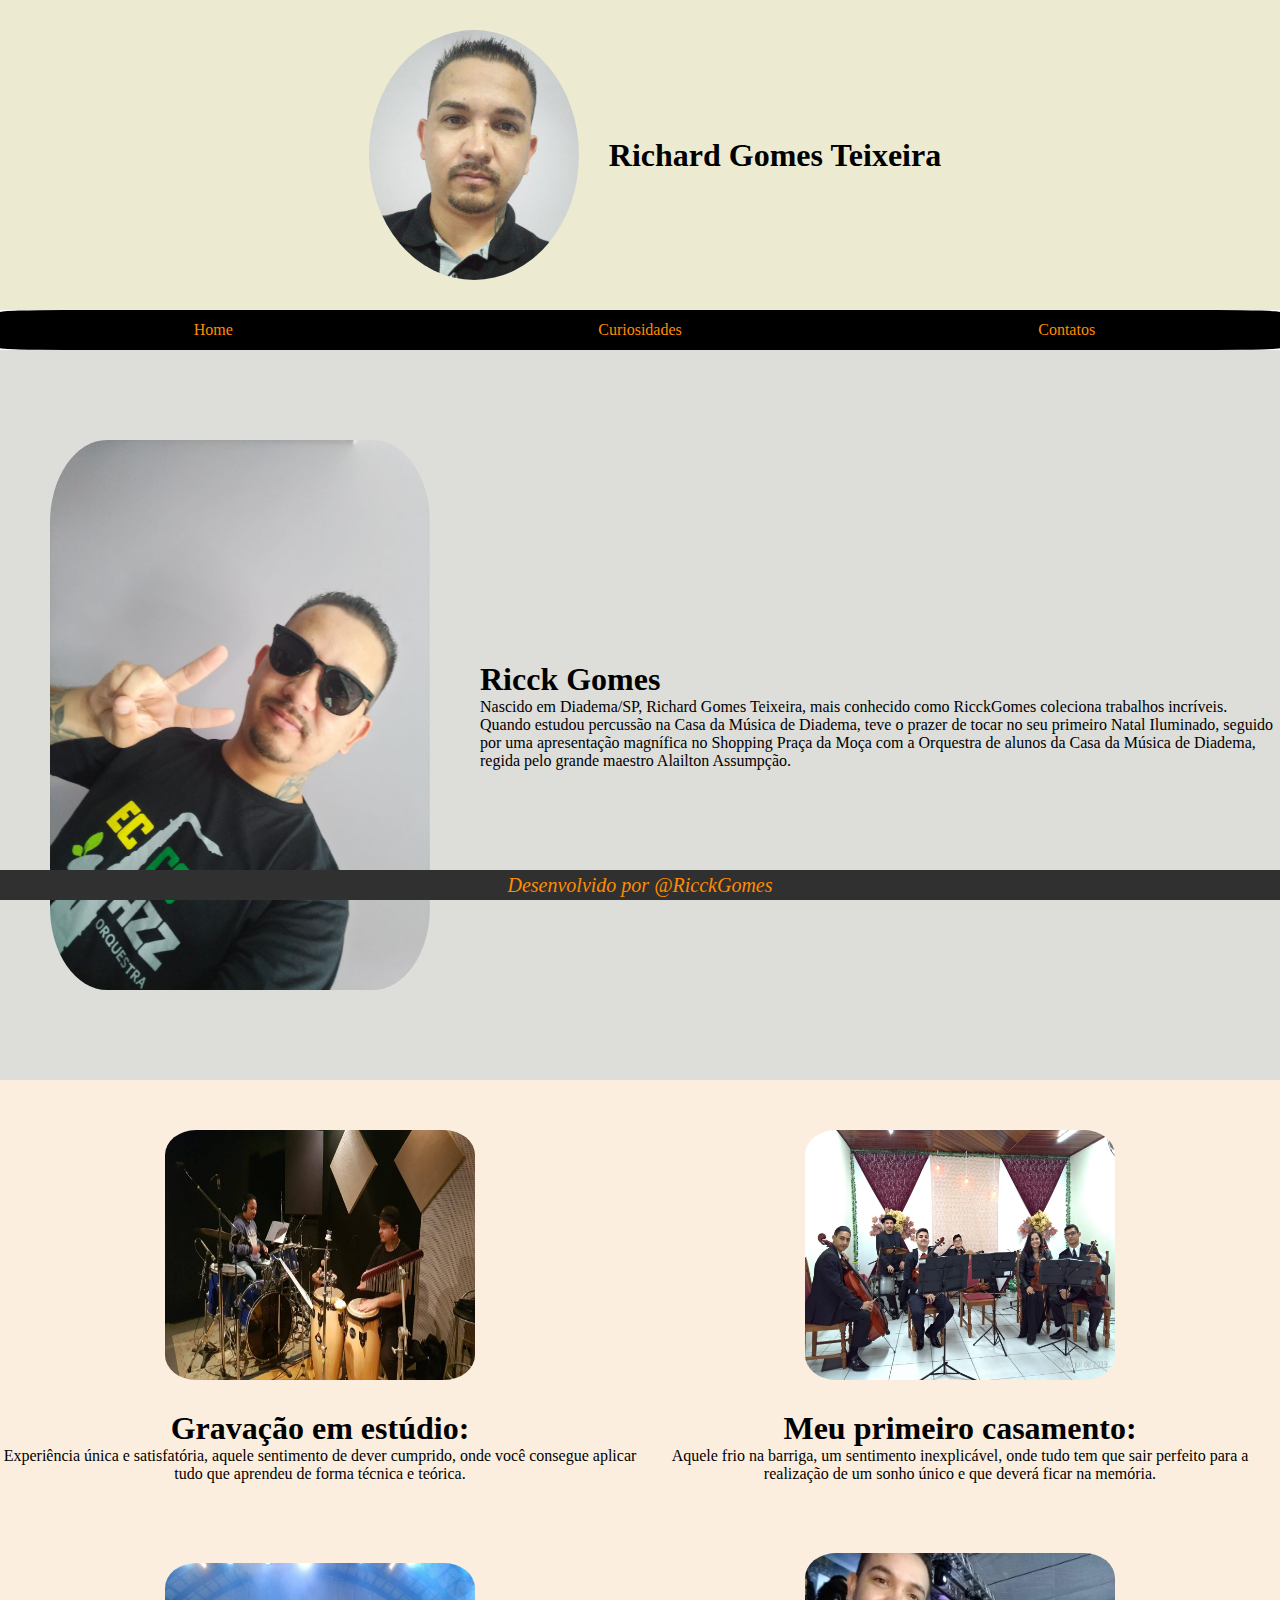
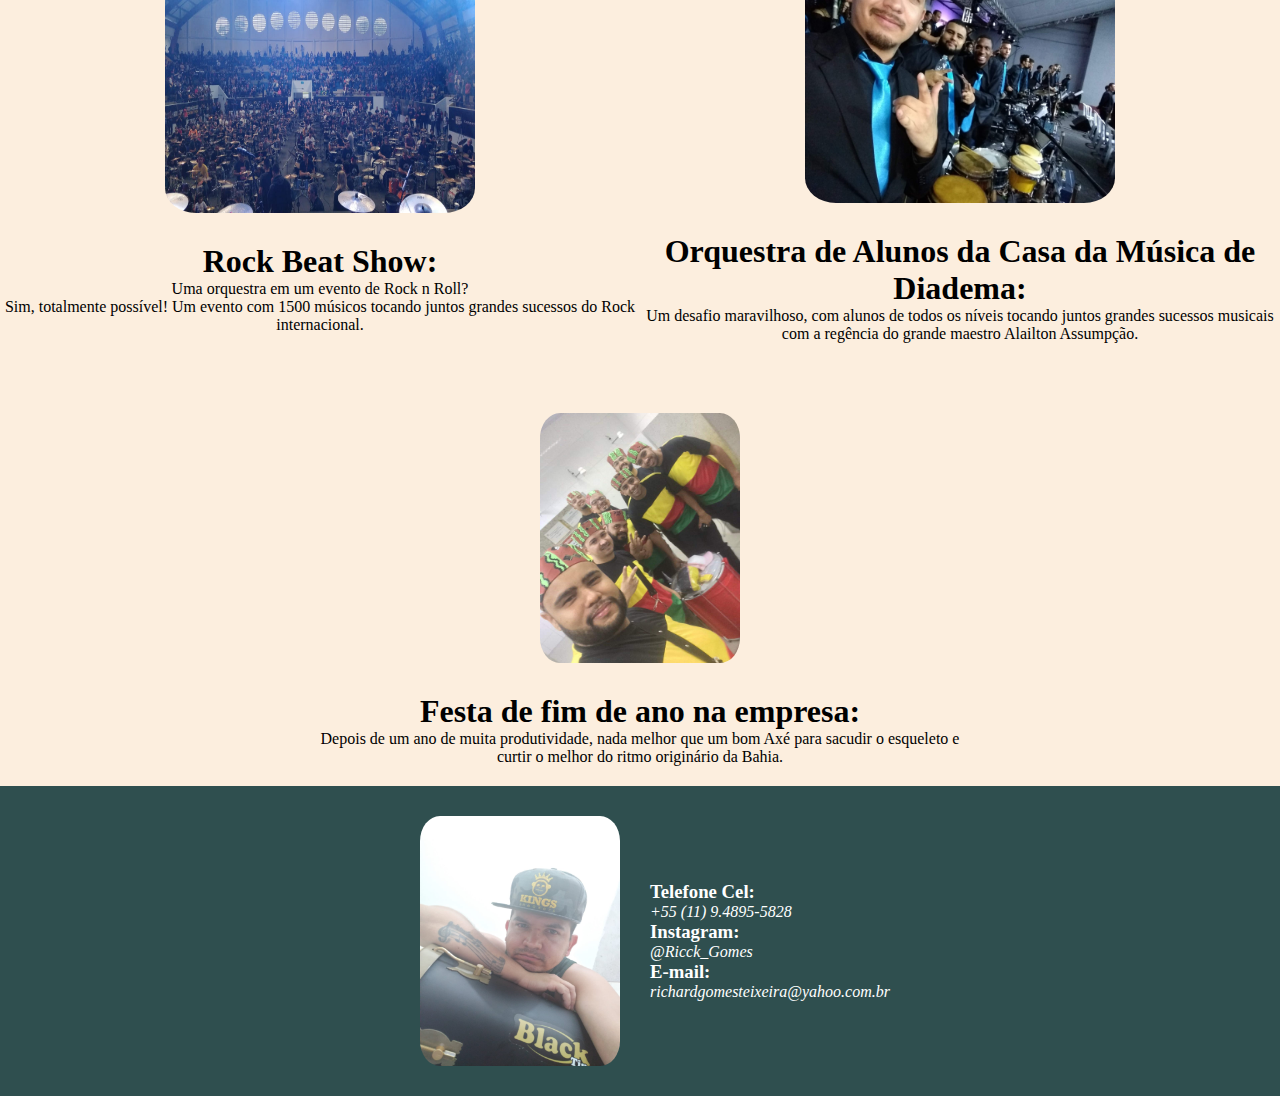
<file: index.html>
<html>
    <head>
        <title>Meu Curriculo</title>
        <link rel="stylesheet" href="index.css">
    </head>

    <body>
        <header>
            <img id="rosto" src="Imagens/Imagem principal.jpeg" alt="Imagem_principal">
            <h1>Richard Gomes Teixeira</h1>
        </header>

        <nav>
            <ul>
                <li><a href="#Home">Home</a></li>
                <li><a href="#Curiosidades">Curiosidades</a></li>
                <li><a href="#Contatos">Contatos</a></li>
            </ul>

        </nav>
        
        <main>
            <section id="Home" class="sessao">
                <img id="oculos" src="Imagens/Segunda imagem.jpeg" alt="Imagem_oculos">
                <section id="texto_home">
                    <h1>Ricck Gomes</h1>
                    <p>Nascido em Diadema/SP, Richard Gomes Teixeira, mais conhecido como RicckGomes coleciona trabalhos
                        incríveis. 
                    <p>Quando estudou percussão na Casa da Música de Diadema, teve o prazer de tocar no seu
                        primeiro Natal Iluminado, seguido por uma apresentação magnífica no Shopping Praça da Moça com a 
                        Orquestra de alunos da Casa da Música de Diadema, regida pelo grande maestro Alailton Assumpção.</p>
                    </p>
                </section>
            </section>

            <section id="Curiosidades" class="linha">
                <section id="estudio" class="coluna">
                    <img id="estudio_img" src="Imagens/Estudio.jpeg" alt="Imagem em estúdio">
                    <h1>Gravação em estúdio:</h1>
                    <p>Experiência única e satisfatória, aquele sentimento de dever cumprido, onde você consegue 
                        aplicar tudo que aprendeu de forma técnica e teórica.</p>
                </section>

                <section id="casamento" class="coluna">
                    <img id="casamento_img" src="Imagens/casamento 3.jpeg" alt="Imagem da banda completa">
                    <h1>Meu primeiro casamento:</h1>
                    <p>Aquele frio na barriga, um sentimento inexplicável, onde tudo tem que sair perfeito para a realização 
                        de um sonho único e que deverá ficar na memória.</p>
                </section>
            </section>

            <section id="Curiosidades_2" class="linha">
                <section id="rock_beat" class="coluna">
                    <img id="rock" src="Imagens/Rock beat show.jpeg" alt="Imagem panoramica">
                    <h1>Rock Beat Show:</h1>
                    <p>Uma orquestra em um evento de Rock n Roll?</p>
                    <p>Sim, totalmente possível! Um evento com 1500 músicos tocando juntos grandes sucessos do Rock 
                        internacional.</p>
                </section>

                <section id="shopping" class="coluna">
                    <img id="shopping_img" src="Imagens/Shopping Praca da Moca 2.jpeg" alt="Percussionistas reunidos">
                    <h1>Orquestra de Alunos da Casa da Música de Diadema:</h1>
                    <p>Um desafio maravilhoso, com alunos de todos os níveis tocando juntos grandes sucessos musicais 
                        com a regência do grande maestro Alailton Assumpção.</p>
                </section>
            </section>

            <section id="Curiosidades_3" class="linha">                
                <section id="axe" class="coluna">
                    <img id="axe_img" src="Imagens/Axe.jpeg" alt="Percussionistas reunidos">
                    <h1>Festa de fim de ano na empresa:</h1>
                    <p>Depois de um ano de muita produtividade, nada melhor que um bom Axé para sacudir o esqueleto e 
                        curtir o melhor do ritmo originário da Bahia.</p>
                </section>
            </section>

            <section id="Contatos" class="sessao">
                <img id="tantanzinho" src="Imagens/Com Tantanzinho.jpeg" alt="Segurando Tantanzinho">
                <section id="texto_contato">
                    <h3>Telefone Cel:</h3>
                    <p id="contatos_tel">+55 (11) 9.4895-5828</p>
                    <h3>Instagram:</h3>
                    <p id="contatos_insta">@Ricck_Gomes</p>
                    <h3>E-mail:</h3>
                    <p id="contatos_email">richardgomesteixeira@yahoo.com.br</p>
                </section>
            </section>

        </main>

        <footer>Desenvolvido por @RicckGomes</footer>

    </body>
</html>
</file>
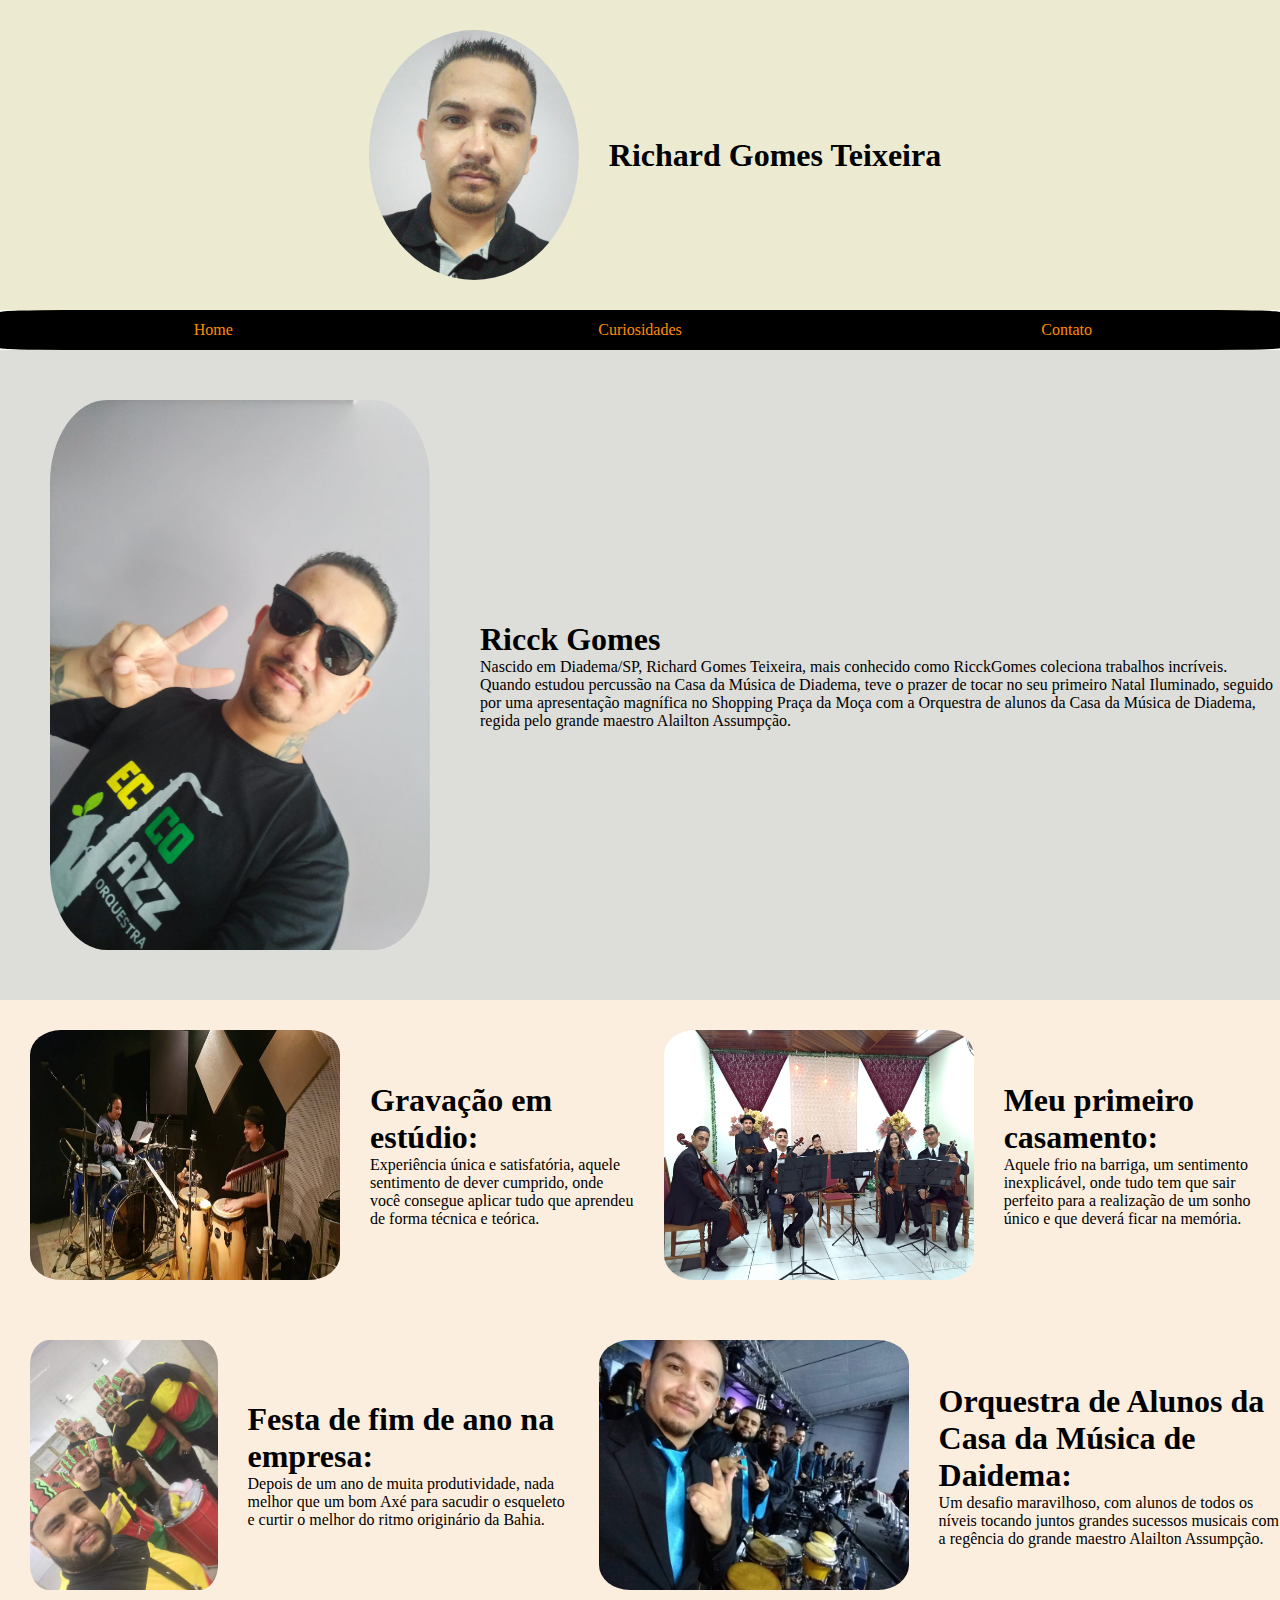
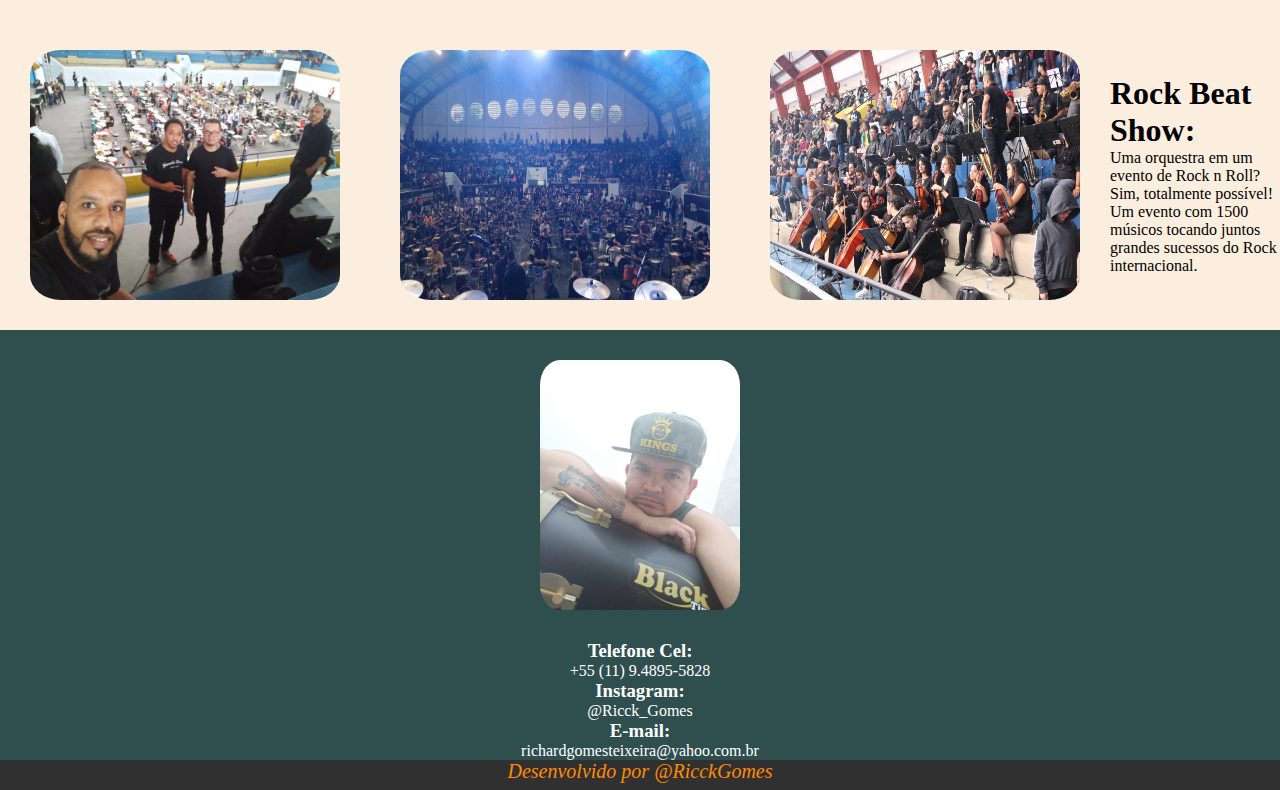
<file: pagina1.html>
<html>
    <head>
        <title>Meu Curriculo</title>
        <link rel="stylesheet" href="pagina1.css">
    </head>

    <body>
        <header>
            <img id="rosto" src="Imagens/Imagem principal.jpeg" alt="Imagem_principal">
            <h1>Richard Gomes Teixeira</h1>
        </header>

        <nav>
            <ul>
                <li><a href="#Home">Home</a></li>
                <li><a href="#Curiosidades">Curiosidades</a></li>
                <li><a href="#Contato">Contato</a></li>
            </ul>

        </nav>
        
        <main>
            <section id="Home" class="sessao">
                <img id="oculos" src="Imagens/Segunda imagem.jpeg" alt="Imagem_oculos">
                <section id="texto_home">
                    <h1>Ricck Gomes</h1>
                    <p>Nascido em Diadema/SP, Richard Gomes Teixeira, mais conhecido como RicckGomes coleciona trabalhos
                        incríveis. 
                    <p>Quando estudou percussão na Casa da Música de Diadema, teve o prazer de tocar no seu
                        primeiro Natal Iluminado, seguido por uma apresentação magnífica no Shopping Praça da Moça com a 
                        Orquestra de alunos da Casa da Música de Diadema, regida pelo grande maestro Alailton Assumpção.</p>
                    </p>
                </section>
            </section>

            <section id="Curiosidades" class="sessao">
                <img id="estudio_img" src="Imagens/Estudio.jpeg" alt="Imagem em estúdio">
                <section id="estudio">
                    <h1>Gravação em estúdio:</h1>
                    <p>Experiência única e satisfatória, aquele sentimento de dever cumprido, onde você consegue 
                        aplicar tudo que aprendeu de forma técnica e teórica.</p>
                </section>

                <img id="casamento_img" src="Imagens/casamento 3.jpeg" alt="Imagem da banda completa">
                <section id="casamento">
                    <h1>Meu primeiro casamento:</h1>
                    <p>Aquele frio na barriga, um sentimento inexplicável, onde tudo tem que sair perfeito para a realização 
                        de um sonho único e que deverá ficar na memória.</p>
                </section>
            </section>

            <section id="Curiosidades_2" class="sessao">
                <img id="axe_img" src="Imagens/Axe.jpeg" alt="Percussionistas reunidos">
                <section id="axe">
                    <h1>Festa de fim de ano na empresa:</h1>
                    <p>Depois de um ano de muita produtividade, nada melhor que um bom Axé para sacudir o esqueleto e 
                        curtir o melhor do ritmo originário da Bahia.</p>
                </section>

                <img id="shopping_img" src="Imagens/Shopping Praca da Moca 2.jpeg" alt="">
                <section id="shopping">
                    <h1>Orquestra de Alunos da Casa da Música de Daidema:</h1>
                    <p>Um desafio maravilhoso, com alunos de todos os níveis tocando juntos grandes sucessos musicais 
                        com a regência do grande maestro Alailton Assumpção.</p>
                </section>
            </section>

            <section id="Curiosidades_3" class="sessao">
                <img id="rock_cozinha" src="Imagens/Cozinha Bateras.jpeg" alt="Músicos unidos para um evento extraordinário">
                <img id="rock" src="Imagens/Rock beat show.jpeg" alt="Imagem panoramica">
                <img id="rock_orquestra" src="Imagens/rock beat show orquestra.jpeg" alt="">
                    <section id="rock_beat">
                    <h1>Rock Beat Show:</h1>
                    <p>Uma orquestra em um evento de Rock n Roll?</p>
                    <p>Sim, totalmente possível! Um evento com 1500 músicos tocando juntos grandes sucessos do Rock 
                        internacional.</p>
                </section>
            </section>

            <section id="Contato" class="sessao">
                <img id="tantanzinho" src="Imagens/Com Tantanzinho.jpeg" alt="Segurando Tantanzinho">
                <h3>Telefone Cel:</h3>
                <p>+55 (11) 9.4895-5828</p>
                <h3>Instagram:</h3>
                <p>@Ricck_Gomes</p>
                <h3>E-mail:</h3>
                <p>richardgomesteixeira@yahoo.com.br</p>
            </section>

        </main>

        <footer>Desenvolvido por @RicckGomes</footer>

    </body>
</html>
</file>
<file: index.css>
*{
    margin: 0;
    padding: 0;
    font-family: 'Times New Roman', Times, serif;

}

#rosto{
    height: 250px;
    width: 210px;
    border-radius: 50%;
    margin: 30px;

}

#rosto:hover{
    border-radius: 20%;

}

#oculos{
    height: 550px;
    width: 380px;
    margin: 50px;
    border-radius: 15%;

}

header{
    background-color: rgb(236, 235, 210);
    display: flex;
    align-items: center;
    justify-content: center;


}

nav{
    background-color: black;
    border-radius: 5%;

}

ul{
    display: flex;
    align-items: center;
    justify-content: center;
    height: 40px;

}

li{
    list-style: none;
    height: 100%;
    width: 100%;
    display: flex;
    align-items: center;
    justify-content: center;

}

li:hover{
    background-color: rgb(49, 48, 48);
    border-bottom: 3px solid darkorange;
    border-left: 3px solid darkorange;
    border-right: 3px solid darkorange;
    border-top: 3px solid darkorange;
    border-radius: 10%;

}

li a{
    text-decoration: none;
    color: darkorange;

}

main{
    background-color: rgb(221, 221, 218);
    display: flex;
    flex-direction: column;
    align-items: center;
    justify-content: center;
    
}

.sessao{
    height: 100%;
    width: 100%;

}

.linha{
    height: 33,33%;
    display: flex;
    align-items: center;
    justify-content: center;
    padding: 20px;

}

.coluna{
    height: 100%;
    width: 50%;
    display: flex;
    align-items: center;
    justify-content: center;
    flex-direction: column;
    text-align: center;

}

section#Home{
    display: flex;
    align-items: center;
    justify-content: center;
    height: 730px;
    width: 100%;

}

section#Curiosidades{
    display: flex;
    align-items: center;
    justify-content: center;
    background-color: rgb(252, 238, 222);
    height: 100%;
    width: 100%;

}


#estudio_img{
    height: 250px;
    width: 310px;
    border-radius: 10%;
    margin: 30px;

}

#casamento_img{
    height: 250px;
    width: 310px;
    border-radius: 10%;
    margin: 30px;

}

section#Curiosidades_2{
    display: flex;
    align-items: center;
    justify-content: center;
    background-color: rgb(252, 238, 222);
    height: 100%;
    width: 100%;

}

#axe_img{
    height: 250px;
    width: 200px;
    border-radius: 10%;
    margin: 30px;

}

#shopping_img{
    height: 250px;
    width: 310px;
    border-radius: 10%;
    margin: 30px;

}

section#Curiosidades_3{
    display: flex;
    align-items: center;
    justify-content: center;
    background-color: rgb(252, 238, 222);
    height: 100%;
    width: 100%;

}

#rock_cozinha{
    height: 250px;
    width: 310px;
    border-radius: 10%;
    margin: 30px;

}

#rock{
    height: 250px;
    width: 310px;
    border-radius: 10%;
    margin: 30px;

}

#rock_orquestra{
    height: 250px;
    width: 310px;
    border-radius: 10%;
    margin: 30px;

}

section#Contatos{
    display: flex;
    align-items: center;
    justify-content: center;
    background-color: darkslategray;
    color: white;
    height: 100%;
    width: 100%;

}

#contatos_tel, #contatos_insta, #contatos_email{
    font-style: italic;

}

#tantanzinho{
    height: 250px;
    width: 200px;
    border-radius: 10%;
    margin: 30px;

}

footer{
    background-color: rgb(49, 48, 48);
    display: flex;
    justify-content: center;
    align-items: center;
    bottom: 0;
    height: 30px;
    width: 100%;
    position: fixed;
    font-size: 20px;
    color: darkorange;
    font-style: italic;

}

@media screen and (max-width: 800px) {
    header{
        flex-direction: column;
        padding: 20px;

    }
}

@media screen and (max-width: 690px) {
    section#Home{
        flex-direction: column;
        padding: 20px;
        padding-left: 40px;
        padding-right: 40px;

    }
}

@media screen and (max-width: 1155px) {
    .coluna{
        flex-direction: column;
        padding: 10px;
        padding-left: 40px;
        padding-right: 40px;

    }
}

@media screen and (max-width: 1172px) {
    .linha{
        flex-direction: column;
        padding: 10px;
        padding-left: 40px;
        padding-right: 40px;

    }
}

@media screen and (max-width: 510px) {
    section#Contatos{
        flex-direction: column;
        padding: 40px;
        padding-left: 40px;
        padding-right: 40px;

    }
}
</file>
<file: pagina1.css>
*{
    margin: 0;
    padding: 0;
    font-family: 'Times New Roman', Times, serif;

}

#rosto{
    height: 250px;
    width: 210px;
    border-radius: 50%;
    margin: 30px;

}

#rosto:hover{
    border-radius: 20%;

}

#oculos{
    height: 550px;
    width: 380px;
    margin: 50px;
    border-radius: 15%;

}

header{
    background-color: rgb(236, 235, 210);
    display: flex;
    align-items: center;
    justify-content: center;


}

nav{
    background-color: black;
    border-radius: 5%;

}

ul{
    display: flex;
    align-items: center;
    justify-content: center;
    height: 40px;

}

li{
    list-style: none;
    height: 100%;
    width: 100%;
    display: flex;
    align-items: center;
    justify-content: center;

}

li:hover{
    background-color: rgb(49, 48, 48);
    border-bottom: 3px solid darkorange;
    border-left: 3px solid darkorange;
    border-right: 3px solid darkorange;
    border-top: 3px solid darkorange;
    border-radius: 10%;

}

li a{
    text-decoration: none;
    color: darkorange;

}

main{
    background-color: rgb(221, 221, 218);
    display: flex;
    flex-direction: column;
    align-items: center;
    justify-content: center;
    
}

.sessao{
    height: 100%;
    width: 100%;

}

section#Home{
    display: flex;
    align-items: center;
    justify-content: center;
    height: 100%;
    width: 100%;

}

section#Curiosidades{
    display: flex;
    align-items: center;
    justify-content: center;
    background-color: rgb(252, 238, 222);
    height: 100%;
    width: 100%;

}


#estudio_img{
    height: 250px;
    width: 310px;
    border-radius: 10%;
    margin: 30px;

}

#casamento_img{
    height: 250px;
    width: 310px;
    border-radius: 10%;
    margin: 30px;

}

section#Curiosidades_2{
    display: flex;
    align-items: center;
    justify-content: center;
    background-color: rgb(252, 238, 222);
    height: 100%;
    width: 100%;

}

#axe_img{
    height: 250px;
    width: 200px;
    border-radius: 10%;
    margin: 30px;

}

#shopping_img{
    height: 250px;
    width: 310px;
    border-radius: 10%;
    margin: 30px;

}

section#Curiosidades_3{
    display: flex;
    align-items: center;
    justify-content: center;
    background-color: rgb(252, 238, 222);
    height: 100%;
    width: 100%;

}

#rock_cozinha{
    height: 250px;
    width: 310px;
    border-radius: 10%;
    margin: 30px;

}

#rock{
    height: 250px;
    width: 310px;
    border-radius: 10%;
    margin: 30px;

}

#rock_orquestra{
    height: 250px;
    width: 310px;
    border-radius: 10%;
    margin: 30px;

}

section#Contato{
    display: flex;
    flex-direction: column;
    align-items: center;
    justify-content: center;
    background-color: darkslategray;
    color: white;

}

#tantanzinho{
    height: 250px;
    width: 200px;
    border-radius: 10%;
    margin: 30px;

}

footer{
    background-color: rgb(49, 48, 48);
    display: flex;
    justify-content: center;
    align-content: center;
    height: 30px;
    font-size: 20px;
    color: darkorange;
    font-style: italic;

}

@media screen and (max-width: 800px) {
    header{
        flex-direction: column;
        padding: 20px;

    }
}

@media screen and (max-width: 690px) {
    section#Home{
        flex-direction: column;
        padding: 20px;
        padding-left: 40px;
        padding-right: 40px;

    }
}
</file>
